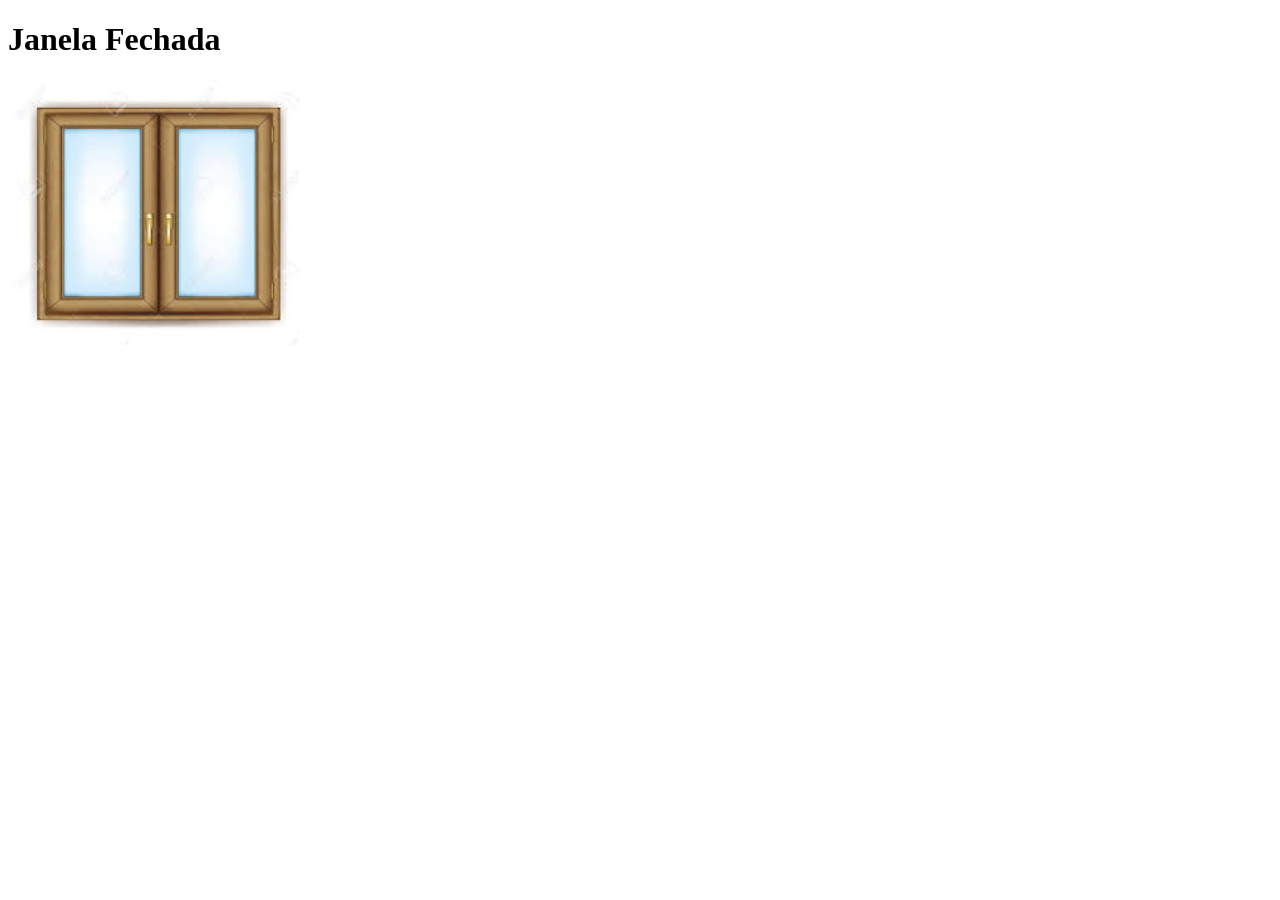
<file: Atividade12/index.html>
<!DOCTYPE html>
<html lang="pt-br">

<head>
    <meta charset="UTF-8">
    <title>Abra a Janela</title>
</head>

<body onload="fecharJanela()">

    <h1 id="tituloJanela">Janela Fechada</h1>

    <img 
        id="imagemJanela"
        src="janela_fechada.jpg"
        alt="Imagem da janela"
        width="300"
        onmouseover="abrirJanela()"
        onmouseout="fecharJanela()"
        onclick="quebrarJanela()"
    >

    <script>
        function fecharJanela() {
            document.getElementById("imagemJanela").src = "janela_fechada.jpg";
            document.getElementById("tituloJanela").innerHTML = "Janela Fechada";
        }

        function abrirJanela() {
            document.getElementById("imagemJanela").src = "janela_aberta.jpg";
            document.getElementById("tituloJanela").innerHTML = "Janela Aberta";
        }

        function quebrarJanela() {
            document.getElementById("imagemJanela").src = "janela_quebrada.jpg";
            document.getElementById("tituloJanela").innerHTML = "Janela Quebrada";
        }
    </script>

</body>

</html>
</file>
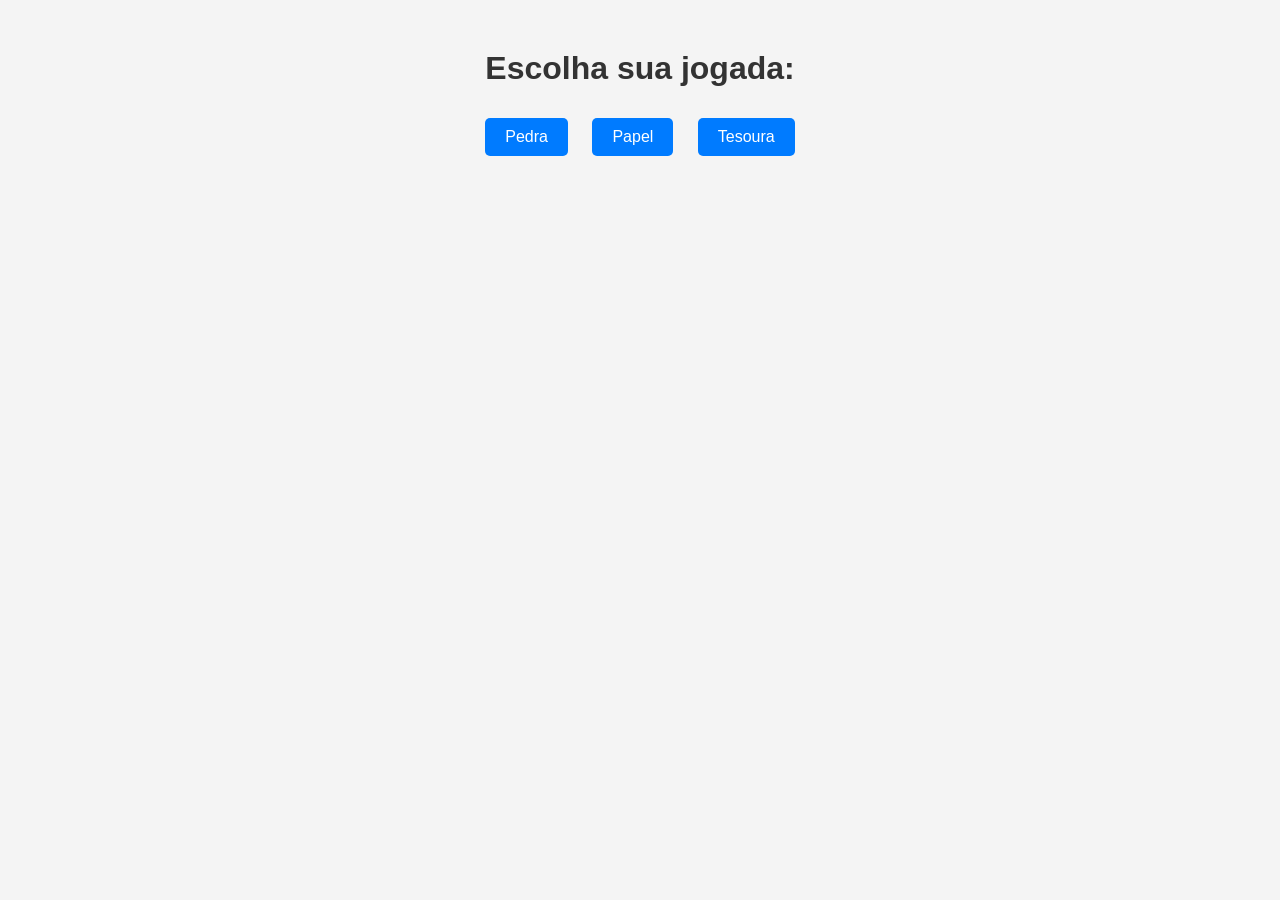
<file: Atividade4/index.html>
<!DOCTYPE html>
<html lang="pt-BR">
<head>
    <meta charset="UTF-8">
    <title>Pedra, Papel e Tesoura</title>
    <link rel="stylesheet" href="style.css">
</head>
<body>

    <h1>Escolha sua jogada:</h1>

    <button onclick="jogar(1)">Pedra</button>
    <button onclick="jogar(2)">Papel</button>
    <button onclick="jogar(3)">Tesoura</button>

    <h2 id="resultado"></h2>

    <script src="jogo.js"></script>

</body>
</html>
</file>
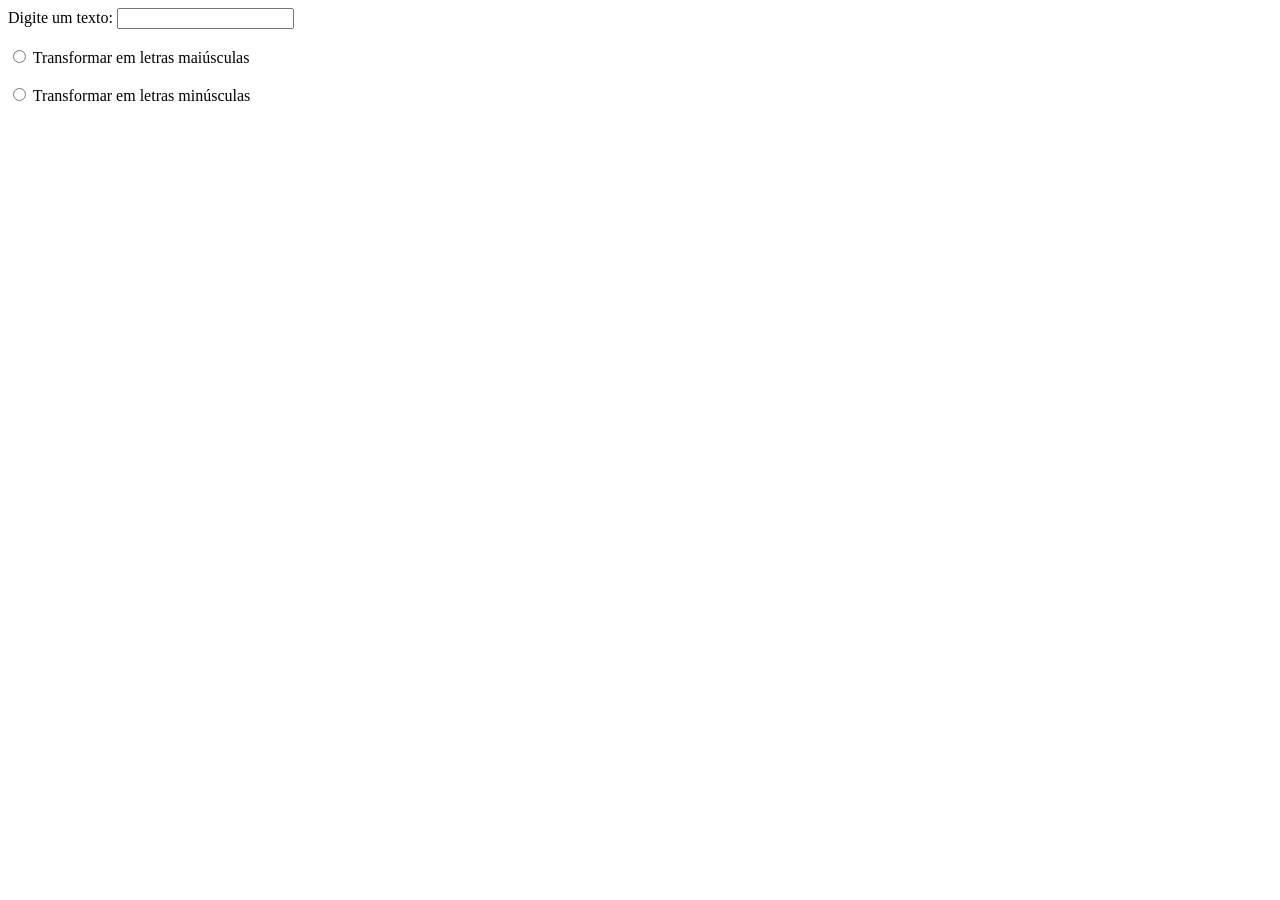
<file: Atividade13/Atividade13.html>
<!DOCTYPE html>
<html lang="pt-br">
<head>
    <meta charset="UTF-8">
</head>
<body>
    <label for="texto">Digite um texto:</label>
    <input type="text" id="texto" name="texto">

    <br><br>

    <input type="radio" id="maiusculas" name="opcao" onclick="transformarMaiusculas();">
    <label for="maiusculas">Transformar em letras maiúsculas</label>

    <br><br>

    <input type="radio" id="minusculas" name="opcao" onclick="transformarMinusculas();">
    <label for="minusculas">Transformar em letras minúsculas</label>

    <script>
        function transformarMaiusculas() {
            let texto = document.getElementById("texto");
            texto.value = texto.value.toUpperCase();
        }

        function transformarMinusculas() {
            let texto = document.getElementById("texto");
            texto.value = texto.value.toLowerCase();
        }
    </script>
</body>
</html>
</file>
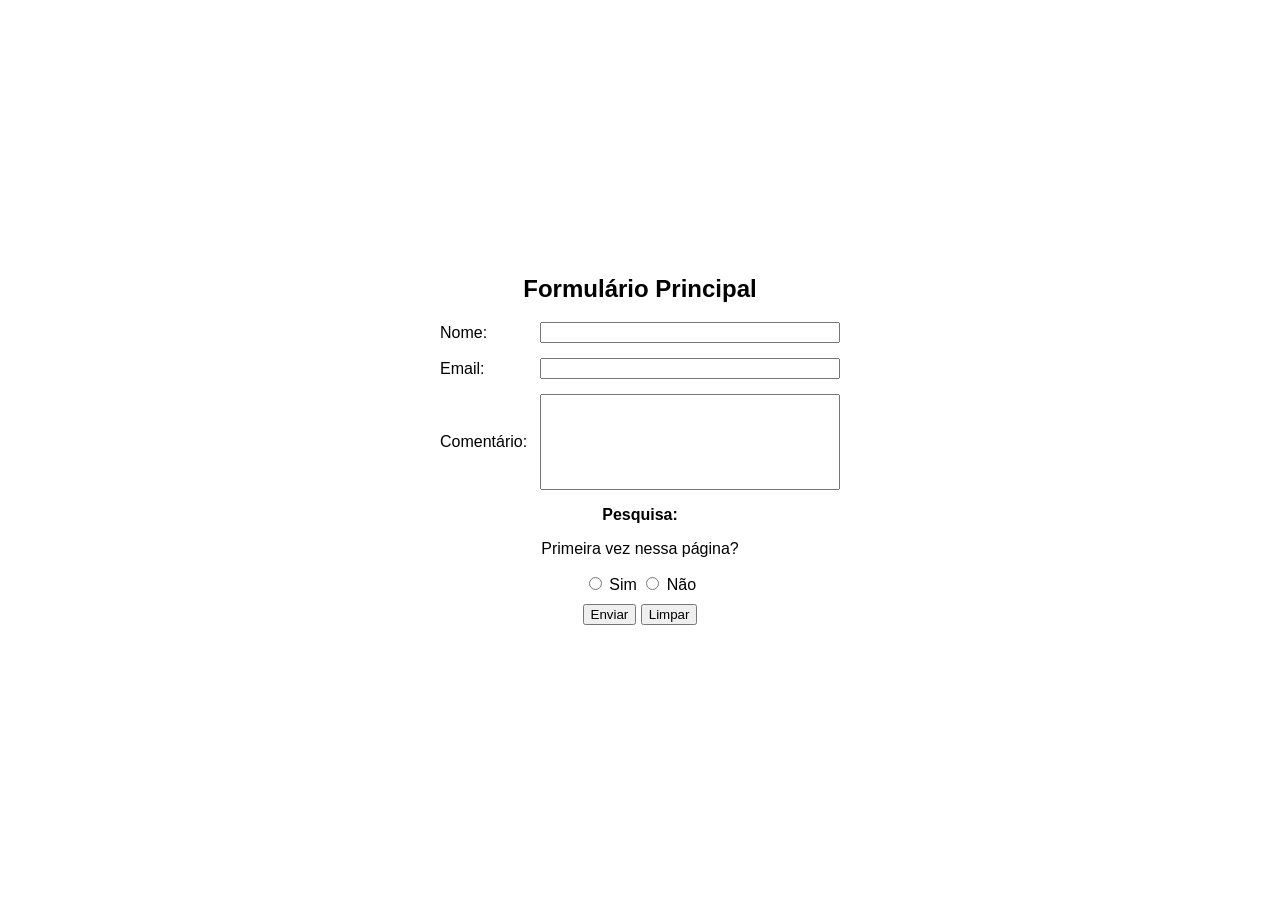
<file: Atividade14/Atividade14.html>
<!DOCTYPE html>
<html lang="pt-BR">
<head>
  <meta charset="UTF-8">
  <title>Atividade 14</title>
  <style>
    body {
      font-family: Arial, Helvetica, sans-serif;
      display: flex;
      justify-content: center;
      align-items: center;
      height: 100vh;
      margin: 0;
    }

    .formulario {
      padding: 20px;
      width: 400px;
      border-radius: 6px;
      text-align: center;
    }

    h2 {
      margin-top: 0;
    }

    .campo {
      display: flex;
      align-items: center;
      margin-top: 15px;
      gap: 10px;
    }

    .campo label {
      width: 90px;
      text-align: left;
      flex-shrink: 0;
    }

    .campo input,
    .campo textarea {
      flex: 1;
    }

    textarea {
      height: 90px;
      resize: none;
    }

    .radios {
      margin: 10px 0;
    }
  </style>
</head>
<body>

<form name="nomeform" class="formulario" onsubmit="return validar()">
  <h2>Formulário Principal</h2>

  <div class="campo">
    <label>Nome:</label>
    <input type="text" name="nome">
  </div>

  <div class="campo">
    <label>Email:</label>
    <input type="email" name="email">
  </div>

  <div class="campo">
    <label>Comentário:</label>
    <textarea name="comentario"></textarea>
  </div>

  <p><b>Pesquisa:</b></p>
  <p>Primeira vez nessa página?</p>

  <div class="radios">
    <input type="radio" name="pesquisa" value="sim"> Sim
    <input type="radio" name="pesquisa" value="nao"> Não
  </div>

  <button type="submit">Enviar</button>
  <button type="reset">Limpar</button>
</form>

<script>
function validar(){

    let nome = document.nomeform.elements[0].value;
    let comentario = document.nomeform.elements[2].value;

    if(nome.length < 10){
        alert("O nome deve ter no mínimo 10 caracteres.");
        return false;
    }

    if(comentario.length < 20){
        alert("O comentário deve ter no mínimo 20 caracteres.");
        return false;
    }

    let pesquisa = document.getElementsByName("pesquisa");
    let resposta = "";

    for(let i=0; i<pesquisa.length; i++){
        if(pesquisa[i].checked){
            resposta = pesquisa[i].value;
        }
    }

    if(resposta === ""){
        alert("Selecione uma opção da pesquisa.");
        return false;
    }

    if(resposta === "sim"){
        alert("Volte sempre à esta página!");
    } else {
        alert("Que bom que você voltou a visitar esta página!");
    }

    return true;
}
</script>

</body>
</html>
</file>
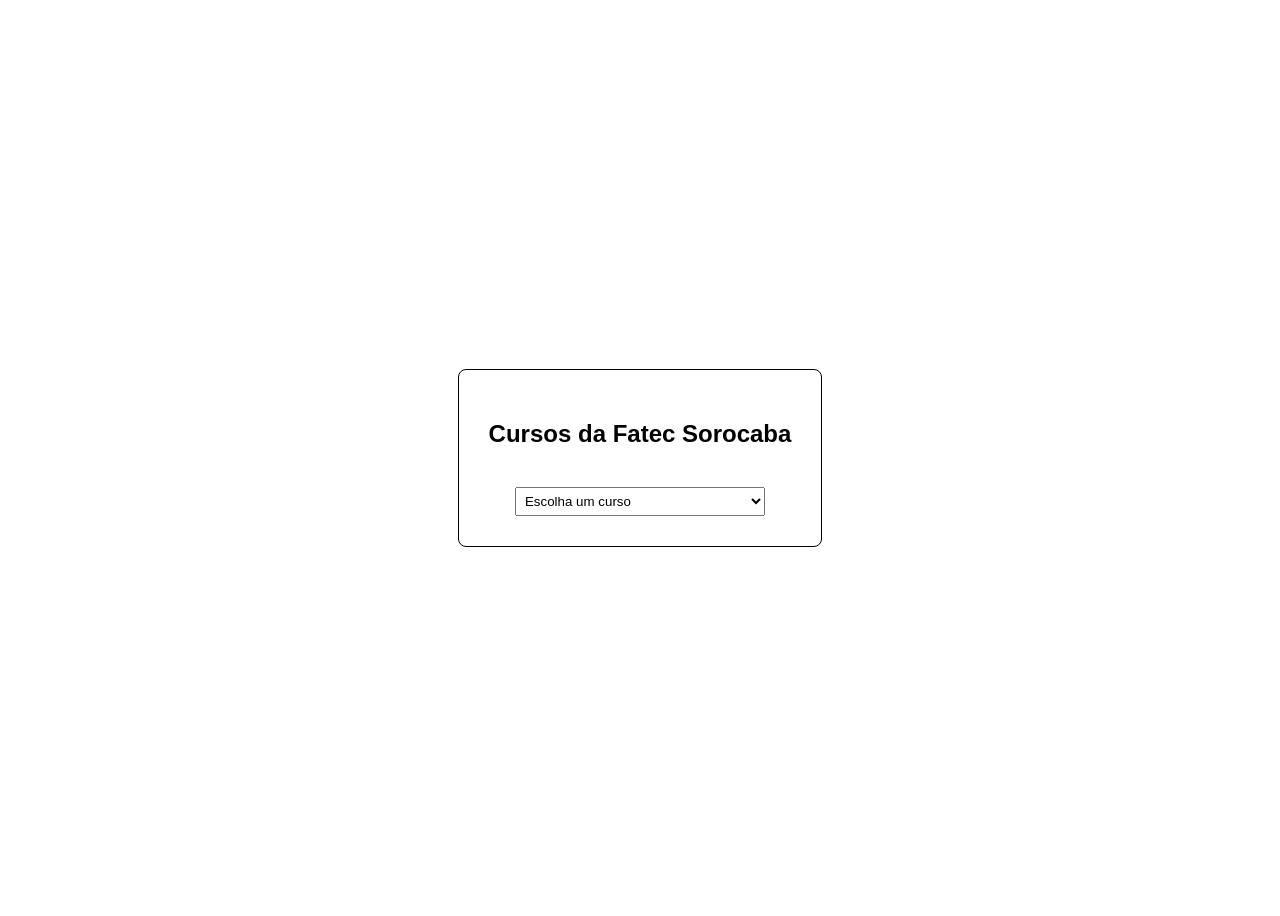
<file: Atividade15/Atividade15.html>
<!DOCTYPE html>
<html lang="pt-BR">
<head>
<meta charset="UTF-8">
<title>Atividade 15</title>

<style>
    body{
        font-family: Arial, Helvetica, sans-serif;
        display:flex;
        justify-content:center;
        align-items:center;
        height:100vh;
    }

    .caixa{
        text-align:center;
        border:1px solid black;
        padding:30px;
        border-radius:8px;
    }

    select{
        margin-top:20px;
        padding:5px;
        width:250px;
    }
</style>

</head>
<body>

<div class="caixa">

    <h2>Cursos da Fatec Sorocaba</h2>

    <select onchange="abrirCurso(this.value)">

        <option value="">Escolha um curso</option>

        <option value="ADS">Análise e Desenvolvimento de Sistemas</option>

        <option value="Logística">Logística</option>

        <option value="Polímeros">Polímeros</option>

        <option value="Fabricação Mecânica">Fabricação Mecânica</option>

        <option value="Gestão Empresarial">Gestão Empresarial</option>

    </select>

</div>

<script>

function abrirCurso(curso){

    if(curso == ""){
        return;
    }

    let resposta = confirm("Deseja abrir a página do curso " + curso + "?");

    if(resposta){

        let janela = window.open("", "", "width=600,height=300");

        janela.document.write("<h1>"+curso+"</h1>");

        if(curso=="ADS"){
            janela.document.write("<p>O curso que definitivamente é melhor que logística.</p>");
        }

        if(curso=="Logística"){
            janela.document.write("<p>Curso voltado a tirar carta de moto e caminhão, só pra fazer entrega.</p>");
        }

        if(curso=="Polímeros"){
            janela.document.write("<p>Curso voltado a muitos meros, por isso é poli (o acento é só charme).</p>");
        }

        if(curso=="Fabricação Mecânica"){
            janela.document.write("<p>Cria mecânica.</p>");
        }

        if(curso=="Gestão Empresarial"){
            janela.document.write("<p>Faz pré-natal de empresas gestantes.</p>");
        }

    }

}

</script>

</body>
</html>
</file>
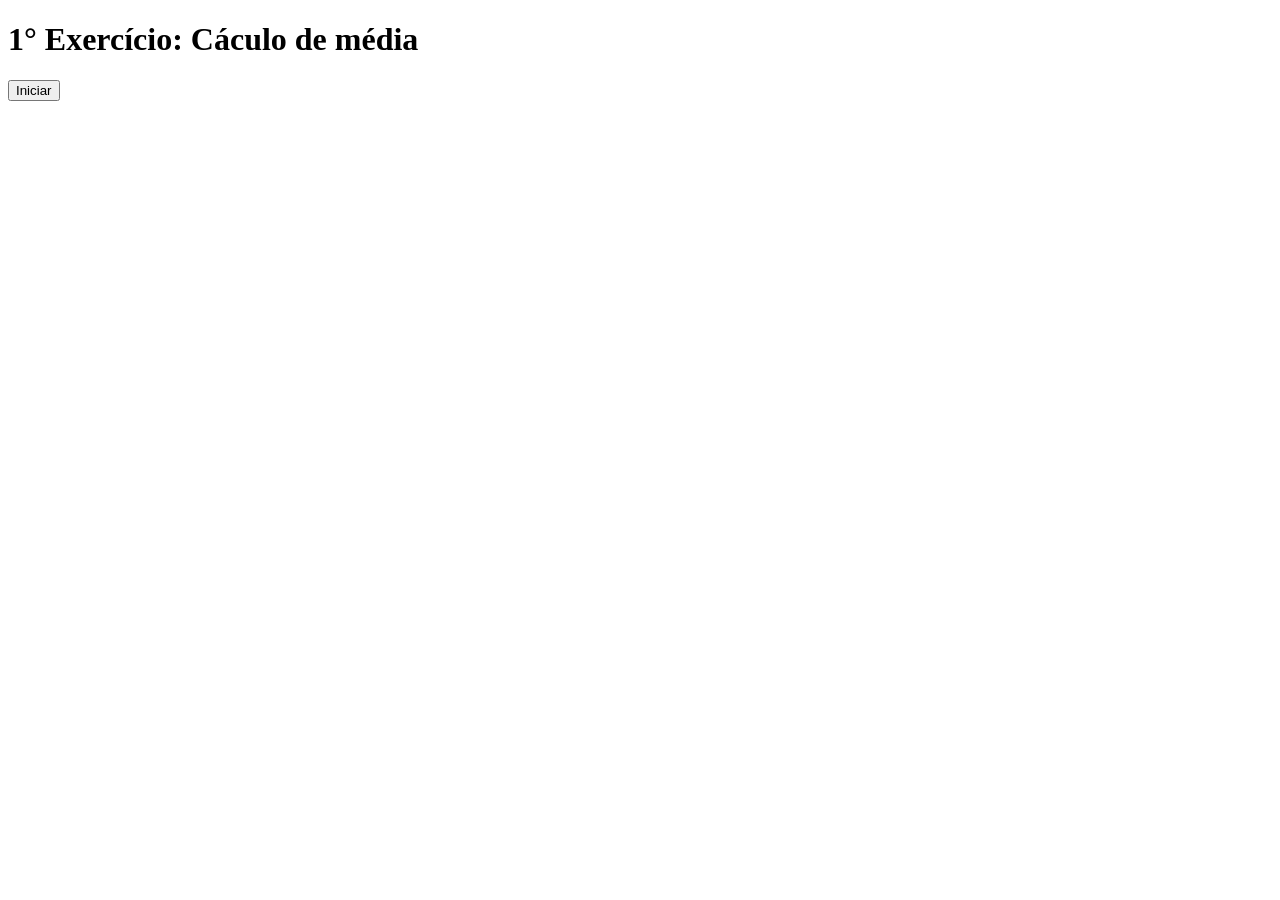
<file: Atividade3/media.html>
<!DOCTYPE html>
<html lang="pt-BR">
<head>
    <meta charset="UTF-8">
    <title>Atividade 3</title>
</head>
<body>
    <h1>1° Exercício: Cáculo de média</h1>
    <button onclick="Media()">Iniciar</button>
</body>
<script src="media.js"></script>
</html>
</file>
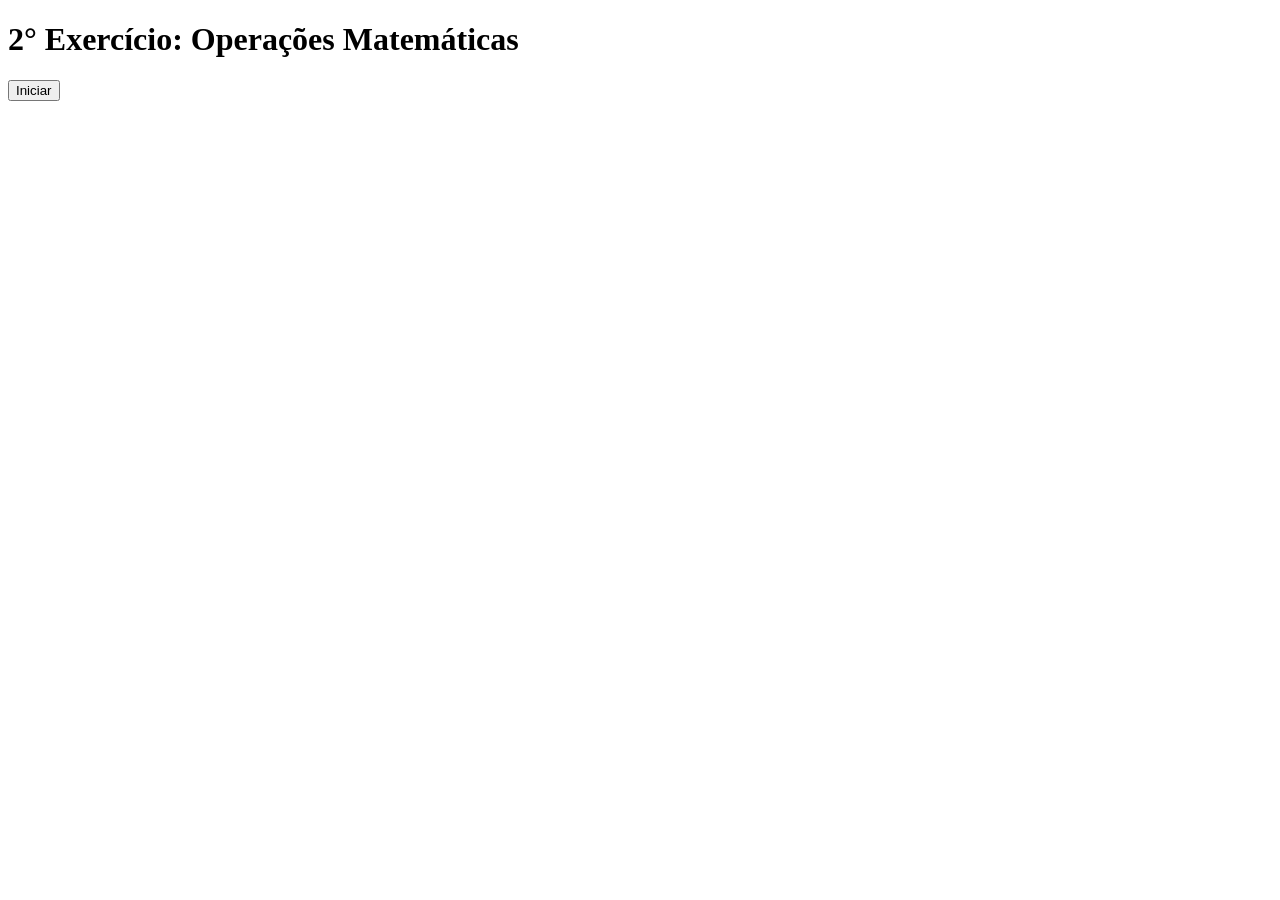
<file: Atividade3/operacao.html>
<!DOCTYPE html>
<html lang="pt-BR">
<head>
    <meta charset="UTF-8">
    <title>Atividade 3</title>
</head>
<body>
    <h1>2° Exercício: Operações Matemáticas</h1>
    <button onclick="Operacao()">Iniciar</button>
</body>
<script src="operacao.js"></script>
</html>
</file>
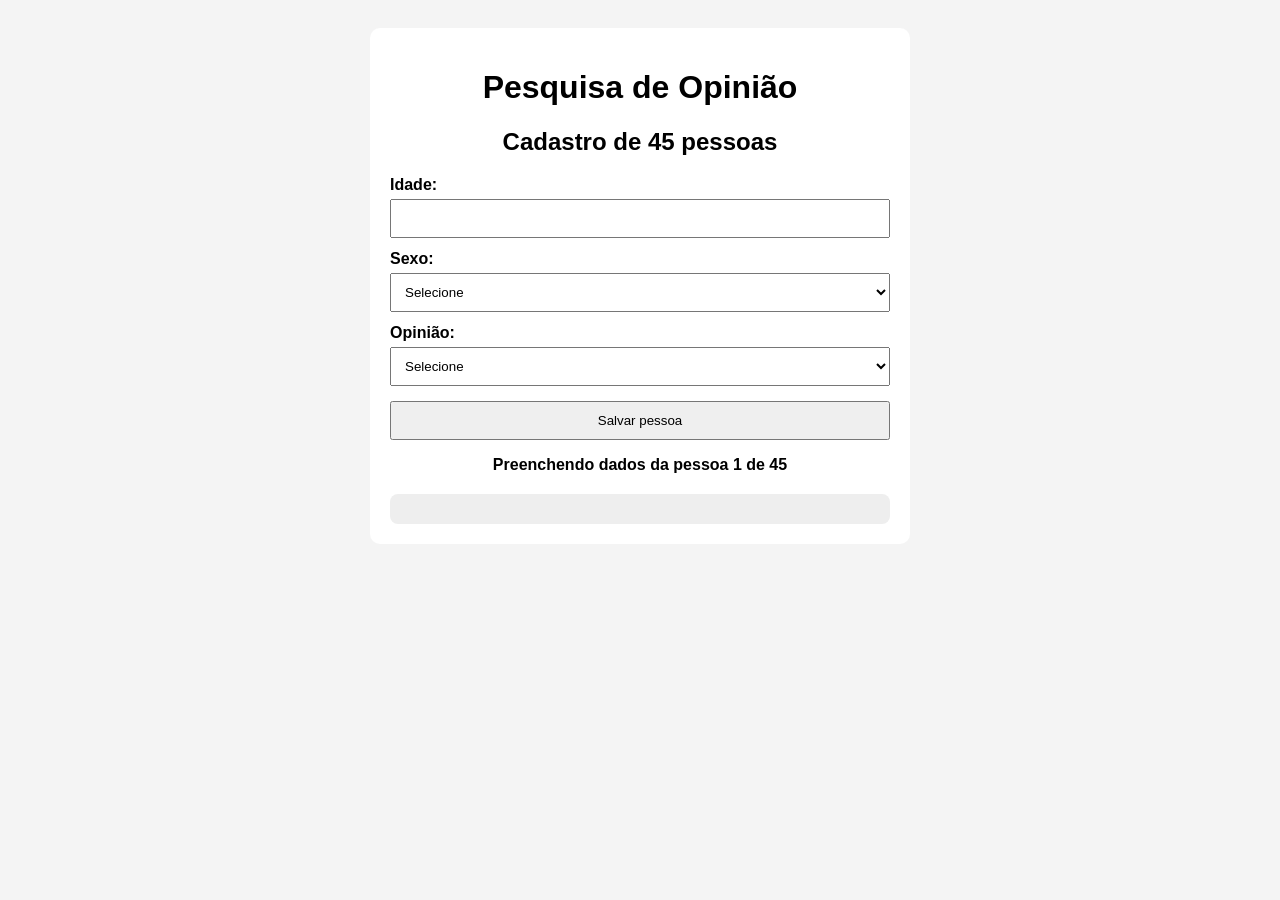
<file: Atividade5/Atividade5.html>
<!doctype html>
<html lang="pt-BR">
  <head>
    <meta charset="UTF-8" />
    <meta name="viewport" content="width=device-width, initial-scale=1.0" />
    <title>Pesquisa de Filme</title>

    <style>
      body {
        font-family: Arial, sans-serif;
        background-color: #f4f4f4;
        padding: 20px;
      }

      .container {
        max-width: 500px;
        margin: auto;
        background: white;
        padding: 20px;
        border-radius: 10px;
      }

      h1,
      h2 {
        text-align: center;
      }

      label {
        display: block;
        margin-top: 12px;
        font-weight: bold;
      }

      input,
      select,
      button {
        width: 100%;
        padding: 10px;
        margin-top: 5px;
        box-sizing: border-box;
      }

      button {
        margin-top: 15px;
        cursor: pointer;
      }

      #resultado {
        margin-top: 20px;
        background: #eeeeee;
        padding: 15px;
        border-radius: 8px;
        white-space: pre-line;
      }

      #status {
        margin-top: 15px;
        text-align: center;
      }
    </style>
  </head>

  <body>
    <div class="container">
      <h1>Pesquisa de Opinião</h1>
      <h2>Cadastro de 45 pessoas</h2>

      <form id="formPesquisa">
        <label for="idade">Idade:</label>
        <input type="number" id="idade" min="1" required />

        <label for="sexo">Sexo:</label>
        <select id="sexo" required>
          <option value="">Selecione</option>
          <option value="M">Masculino</option>
          <option value="F">Feminino</option>
          <option value="O">Outros</option>
        </select>

        <label for="opiniao">Opinião:</label>
        <select id="opiniao" required>
          <option value="">Selecione</option>
          <option value="4">Ótimo</option>
          <option value="3">Bom</option>
          <option value="2">Regular</option>
          <option value="1">Péssimo</option>
        </select>

        <button type="submit">Salvar pessoa</button>
      </form>

      <div id="status"></div>
      <div id="resultado"></div>
    </div>
  </body>

  <script>
    let totalPessoas = 45;
    let pessoaAtual = 1;

    let somaIdade = 0;
    let maisVelha = 0;
    let maisNova = Infinity;

    let pessimo = 0;
    let otimoBom = 0;

    let homens = 0;
    let mulheres = 0;
    let outros = 0;

    const form = document.getElementById("formPesquisa");
    const status = document.getElementById("status");
    const resultado = document.getElementById("resultado");

    status.innerHTML =
      "<p><strong>Preenchendo dados da pessoa 1 de " +
      totalPessoas +
      "</strong></p>";

    form.addEventListener("submit", function (event) {
      event.preventDefault();

      let idade = parseInt(document.getElementById("idade").value);
      let sexo = document.getElementById("sexo").value;
      let opiniao = parseInt(document.getElementById("opiniao").value);

      somaIdade += idade;

      if (idade > maisVelha) {
        maisVelha = idade;
      }

      if (idade < maisNova) {
        maisNova = idade;
      }

      if (opiniao === 1) {
        pessimo++;
      }

      if (opiniao === 4 || opiniao === 3) {
        otimoBom++;
      }

      if (sexo === "M") {
        homens++;
      } else if (sexo === "F") {
        mulheres++;
      } else {
        outros++;
      }

      if (pessoaAtual < totalPessoas) {
        pessoaAtual++;
        status.innerHTML =
          "<p><strong>Preenchendo dados da pessoa " +
          pessoaAtual +
          " de " +
          totalPessoas +
          "</strong></p>";
        form.reset();
      } else {
        let mediaIdade = somaIdade / totalPessoas;
        let porcentagemOtimoBom = (otimoBom / totalPessoas) * 100;

        resultado.innerHTML =
          "<h3>Resultado final</h3>" +
          "<p><strong>Média das idades:</strong> " +
          mediaIdade.toFixed(2) +
          "</p>" +
          "<p><strong>Idade da pessoa mais velha:</strong> " +
          maisVelha +
          "</p>" +
          "<p><strong>Idade da pessoa mais nova:</strong> " +
          maisNova +
          "</p>" +
          "<p><strong>Quantidade que respondeu péssimo:</strong> " +
          pessimo +
          "</p>" +
          "<p><strong>Porcentagem que respondeu ótimo ou bom:</strong> " +
          porcentagemOtimoBom.toFixed(2) +
          "%</p>" +
          "<p><strong>Homens:</strong> " +
          homens +
          "</p>" +
          "<p><strong>Mulheres:</strong> " +
          mulheres +
          "</p>" +
          "<p><strong>Outros:</strong> " +
          outros +
          "</p>";

        status.innerHTML = "<p><strong>Pesquisa finalizada.</strong></p>";
        form.style.display = "none";
      }
    });
  </script>
</html>
</file>
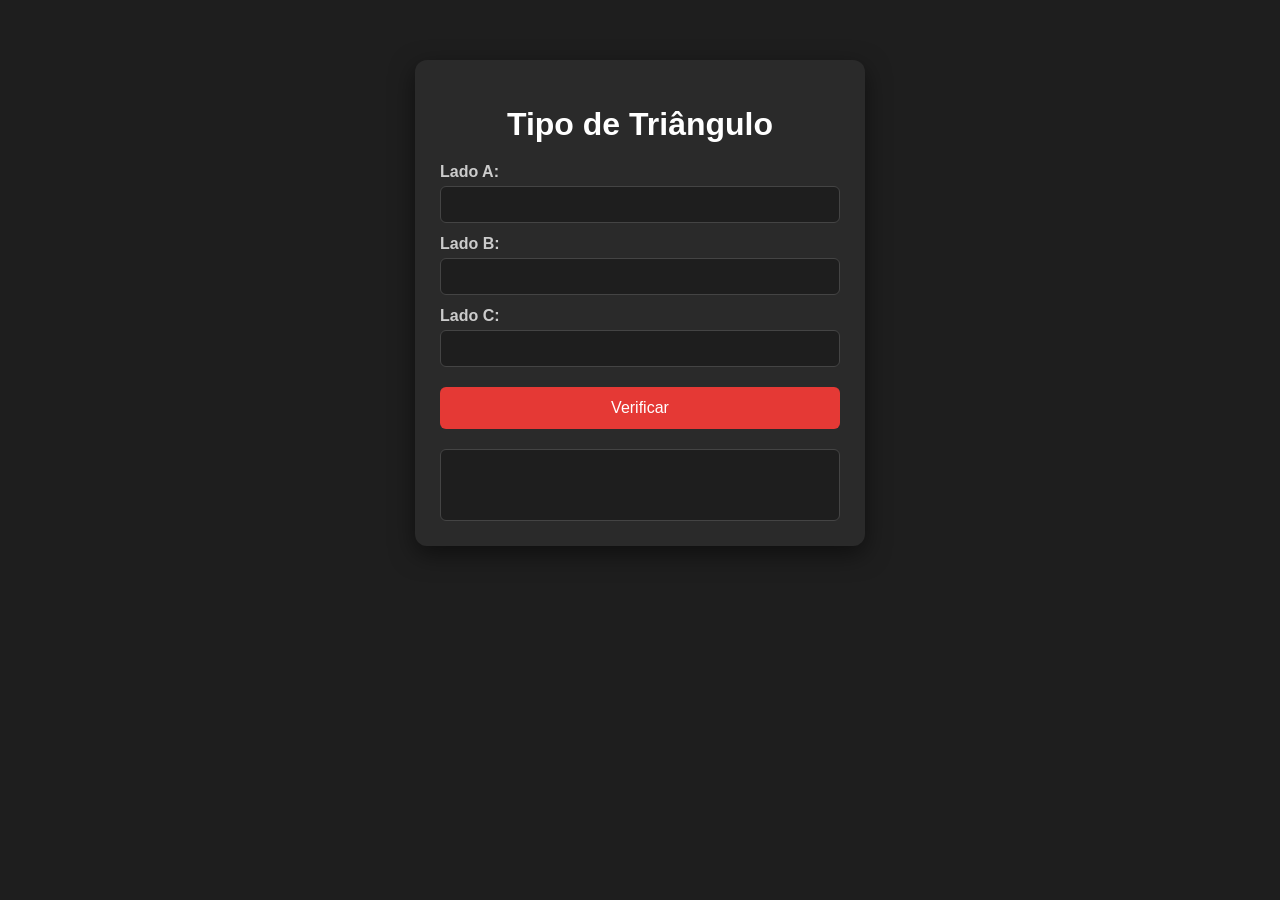
<file: Atividade6/Atividade6.html>
<!DOCTYPE html>
<html lang="pt-BR">

<head>
    <meta charset="UTF-8">
    <meta name="viewport" content="width=device-width, initial-scale=1.0">
    <title>Verificação de Triângulo</title>

    <style>
        body {
            font-family: Arial, sans-serif;
            background-color: #1e1e1e;
            margin: 0;
            padding: 0;
            color: #e0e0e0;
        }

        .container {
            width: 400px;
            max-width: 90%;
            margin: 60px auto;
            background-color: #2a2a2a;
            padding: 25px;
            border-radius: 12px;
            box-shadow: 0 8px 25px rgba(0, 0, 0, 0.5);
        }

        h1 {
            text-align: center;
            margin-bottom: 20px;
            color: #ffffff;
        }

        label {
            display: block;
            margin-top: 12px;
            font-weight: bold;
            color: #cccccc;
        }

        input {
            width: 100%;
            padding: 10px;
            margin-top: 5px;
            box-sizing: border-box;
            border: 1px solid #444;
            border-radius: 6px;
            background-color: #1e1e1e;
            color: #ffffff;
        }

        input:focus {
            outline: none;
            border-color: #e53935;
        }

        button {
            width: 100%;
            margin-top: 20px;
            padding: 12px;
            border: none;
            background-color: #e53935;
            /* vermelho */
            color: white;
            font-size: 16px;
            border-radius: 6px;
            cursor: pointer;
            transition: 0.3s;
        }

        button:hover {
            background-color: #c62828;
        }

        #resultado {
            margin-top: 20px;
            padding: 15px;
            background-color: #1e1e1e;
            border-radius: 6px;
            min-height: 40px;
            line-height: 1.5;
            border: 1px solid #444;
        }

        strong {
            color: #ff5252;
        }
    </style>
</head>

<body>

    <div class="container">
        <h1>Tipo de Triângulo</h1>

        <label for="ladoA">Lado A:</label>
        <input type="number" id="ladoA" step="any" min="0">

        <label for="ladoB">Lado B:</label>
        <input type="number" id="ladoB" step="any" min="0">

        <label for="ladoC">Lado C:</label>
        <input type="number" id="ladoC" step="any" min="0">

        <button onclick="verificarTriangulo()">Verificar</button>

        <div id="resultado"></div>
    </div>

    <script>
        function verificarTriangulo() {
            const a = parseFloat(document.getElementById("ladoA").value);
            const b = parseFloat(document.getElementById("ladoB").value);
            const c = parseFloat(document.getElementById("ladoC").value);
            const resultado = document.getElementById("resultado");

            if (isNaN(a) || isNaN(b) || isNaN(c)) {
                resultado.innerHTML = "Por favor, digite apenas números nos três campos.";
                return;
            }

            if (a <= 0 || b <= 0 || c <= 0) {
                resultado.innerHTML = "Os lados devem ser maiores que zero.";
                return;
            }

            if (a < b + c && b < a + c && c < a + b) {
                if (a === b && b === c) {
                    resultado.innerHTML = "Forma um triângulo.<br>Tipo: <strong>Equilátero</strong>.";
                } else if (a === b || a === c || b === c) {
                    resultado.innerHTML = "Forma um triângulo.<br>Tipo: <strong>Isósceles</strong>.";
                } else {
                    resultado.innerHTML = "Forma um triângulo.<br>Tipo: <strong>Escaleno</strong>.";
                }
            } else {
                resultado.innerHTML = "Os valores informados não formam um triângulo.";
            }
        }
    </script>

</body>

</html>
</file>
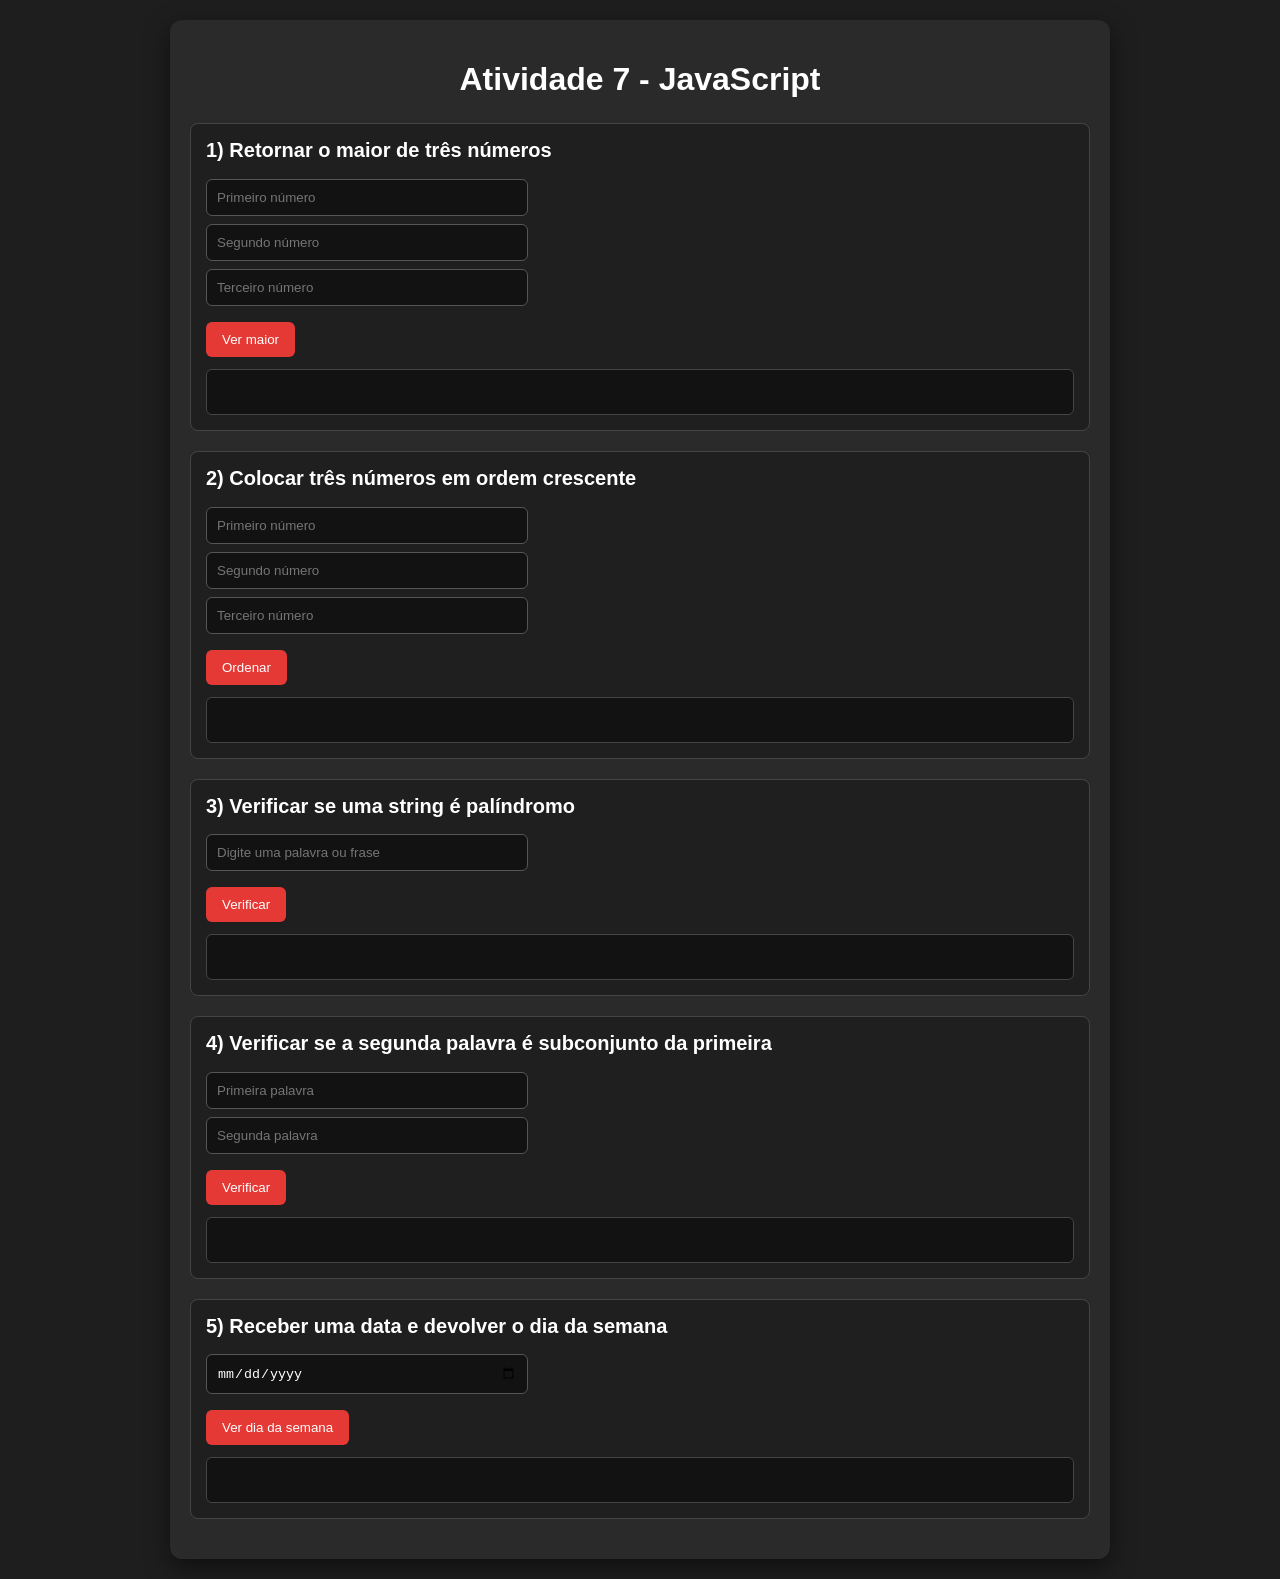
<file: Atividade7/Atividade7.html>
<!DOCTYPE html>
<html lang="pt-BR">

<head>
    <meta charset="UTF-8">
    <meta name="viewport" content="width=device-width, initial-scale=1.0">
    <title>Atividade 7 - Funções em JavaScript</title>

    <style>
        body {
            font-family: Arial, sans-serif;
            background-color: #1e1e1e;
            margin: 0;
            padding: 20px;
            color: #e0e0e0;
        }

        .container {
            max-width: 900px;
            margin: auto;
            background-color: #2a2a2a;
            padding: 20px;
            border-radius: 12px;
            box-shadow: 0 8px 25px rgba(0, 0, 0, 0.5);
        }

        h1 {
            text-align: center;
            margin-bottom: 25px;
            color: #ffffff;
        }

        .bloco {
            border: 1px solid #444;
            border-radius: 8px;
            padding: 15px;
            margin-bottom: 20px;
            background-color: #1f1f1f;
        }

        h2 {
            margin-top: 0;
            font-size: 20px;
            color: #ffffff;
        }

        input {
            display: block;
            width: 100%;
            max-width: 300px;
            padding: 10px;
            margin: 8px 0;
            border: 1px solid #555;
            border-radius: 6px;
            background-color: #121212;
            color: #ffffff;
        }

        input:focus {
            outline: none;
            border-color: #e53935;
        }

        button {
            padding: 10px 16px;
            background-color: #e53935;
            color: white;
            border: none;
            border-radius: 6px;
            cursor: pointer;
            margin-top: 8px;
            transition: 0.3s;
        }

        button:hover {
            background-color: #c62828;
        }

        .resultado {
            margin-top: 12px;
            font-weight: bold;
            color: #f5f5f5;
            background-color: #121212;
            border: 1px solid #444;
            border-radius: 6px;
            padding: 12px;
            min-height: 20px;
        }
    </style>
</head>

<body>
    <div class="container">
        <h1>Atividade 7 - JavaScript</h1>

        <div class="bloco">
            <h2>1) Retornar o maior de três números</h2>
            <input type="number" id="num1_1" placeholder="Primeiro número">
            <input type="number" id="num2_1" placeholder="Segundo número">
            <input type="number" id="num3_1" placeholder="Terceiro número">
            <button onclick="mostrarMaior()">Ver maior</button>
            <div class="resultado" id="resultado1"></div>
        </div>

        <div class="bloco">
            <h2>2) Colocar três números em ordem crescente</h2>
            <input type="number" id="num1_2" placeholder="Primeiro número">
            <input type="number" id="num2_2" placeholder="Segundo número">
            <input type="number" id="num3_2" placeholder="Terceiro número">
            <button onclick="mostrarOrdem()">Ordenar</button>
            <div class="resultado" id="resultado2"></div>
        </div>

        <div class="bloco">
            <h2>3) Verificar se uma string é palíndromo</h2>
            <input type="text" id="textoPalindromo" placeholder="Digite uma palavra ou frase">
            <button onclick="mostrarPalindromo()">Verificar</button>
            <div class="resultado" id="resultado3"></div>
        </div>

        <div class="bloco">
            <h2>4) Verificar se a segunda palavra é subconjunto da primeira</h2>
            <input type="text" id="palavra1" placeholder="Primeira palavra">
            <input type="text" id="palavra2" placeholder="Segunda palavra">
            <button onclick="mostrarSubconjunto()">Verificar</button>
            <div class="resultado" id="resultado4"></div>
        </div>

        <div class="bloco">
            <h2>5) Receber uma data e devolver o dia da semana</h2>
            <input type="date" id="dataSemana">
            <button onclick="mostrarDiaSemana()">Ver dia da semana</button>
            <div class="resultado" id="resultado5"></div>
        </div>
    </div>

    <script>


        // 1) Função que retorna o maior de três números
        function maiorNumero(a, b, c) {
            return Math.max(a, b, c);
        }

        function mostrarMaior() {
            let a = Number(document.getElementById("num1_1").value);
            let b = Number(document.getElementById("num2_1").value);
            let c = Number(document.getElementById("num3_1").value);

            document.getElementById("resultado1").innerHTML =
                "O maior número é: " + maiorNumero(a, b, c);
        }

        // 2) Função que retorna três números em ordem crescente
        function ordemCrescente(a, b, c) {
            let numeros = [a, b, c];
            numeros.sort(function (x, y) {
                return x - y;
            });
            return numeros;
        }

        function mostrarOrdem() {
            let a = Number(document.getElementById("num1_2").value);
            let b = Number(document.getElementById("num2_2").value);
            let c = Number(document.getElementById("num3_2").value);

            let resultado = ordemCrescente(a, b, c);
            document.getElementById("resultado2").innerHTML =
                "Ordem crescente: " + resultado.join(", ");
        }

        // 3) Função para verificar palíndromo
        function ehPalindromo(texto) {
            let textoTratado = texto.toLowerCase().replace(/\s+/g, "");
            let invertido = textoTratado.split("").reverse().join("");
            return textoTratado === invertido;
        }

        function mostrarPalindromo() {
            let texto = document.getElementById("textoPalindromo").value;

            if (ehPalindromo(texto)) {
                document.getElementById("resultado3").innerHTML =
                    "É um palíndromo.";
            } else {
                document.getElementById("resultado3").innerHTML =
                    "Não é um palíndromo.";
            }
        }

        // 4) Função para verificar subconjunto
        function verificarSubconjunto(palavra1, palavra2) {
            if (
                palavra1 === undefined || palavra2 === undefined ||
                palavra1.trim() === "" || palavra2.trim() === ""
            ) {
                return "erro";
            }

            let p1 = palavra1.toLowerCase();
            let p2 = palavra2.toLowerCase();

            if (p1.includes(p2)) {
                return "é um subconjunto";
            } else {
                return "não é um subconjunto";
            }
        }

        function mostrarSubconjunto() {
            let palavra1 = document.getElementById("palavra1").value;
            let palavra2 = document.getElementById("palavra2").value;

            document.getElementById("resultado4").innerHTML =
                verificarSubconjunto(palavra1, palavra2);
        }

        // 5) Função para devolver o dia da semana
        function diaDaSemana(data) {
            let dias = [
                "Domingo",
                "Segunda-feira",
                "Terça-feira",
                "Quarta-feira",
                "Quinta-feira",
                "Sexta-feira",
                "Sábado"
            ];

            let dataObj = new Date(data + "T00:00:00");
            return dias[dataObj.getDay()];
        }

        function mostrarDiaSemana() {
            let data = document.getElementById("dataSemana").value;

            if (data === "") {
                document.getElementById("resultado5").innerHTML =
                    "Por favor, selecione uma data.";
                return;
            }

            document.getElementById("resultado5").innerHTML =
                "Dia da semana: " + diaDaSemana(data);
        }
    </script>
</body>

</html>
</file>
<file: Atividade4/style.css>
body {
    font-family: Arial, sans-serif;
    text-align: center;
    background-color: #f4f4f4;
    margin-top: 50px;
}


h1 {
    color: #333;
}


button {
    padding: 10px 20px;
    margin: 10px;
    font-size: 16px;
    cursor: pointer;
    border: none;
    border-radius: 5px;
    background-color: #007BFF;
    color: white;
}

button:hover {
    background-color: #0056b3;
}

#resultado {
    margin-top: 20px;
    font-size: 18px;
    color: #222;
}
</file>
